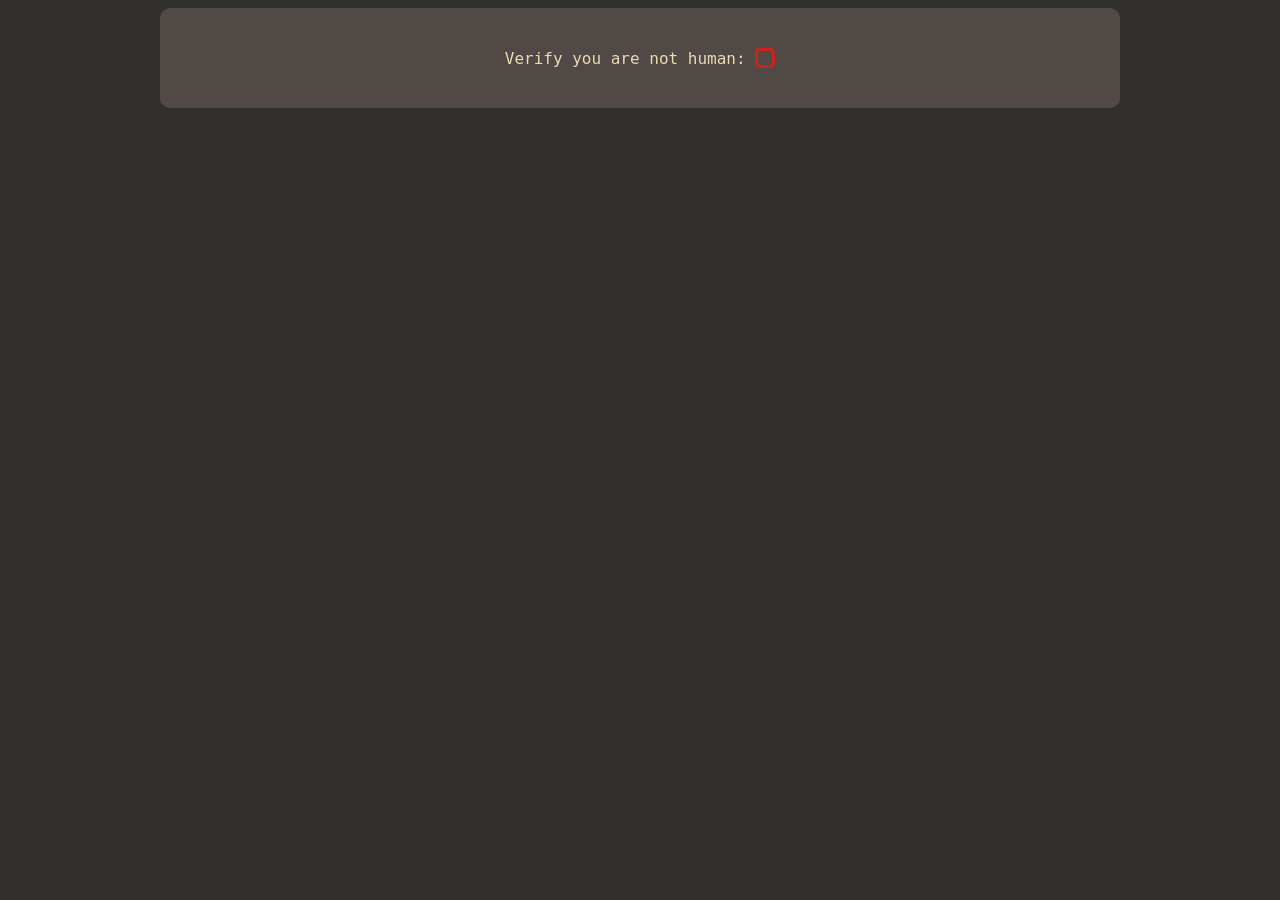
<file: index.html>
<html>
<head>
<link rel="stylesheet" href="verify.css" type="text/css">
<title>Chapterhause</title>
</head>
<body>


	<div class="verify">
		<p>Verify you are not human:
		<button onclick="window.location.replace('sartre.html')"> </button> 
	</div>
</body>
</html>
</file>
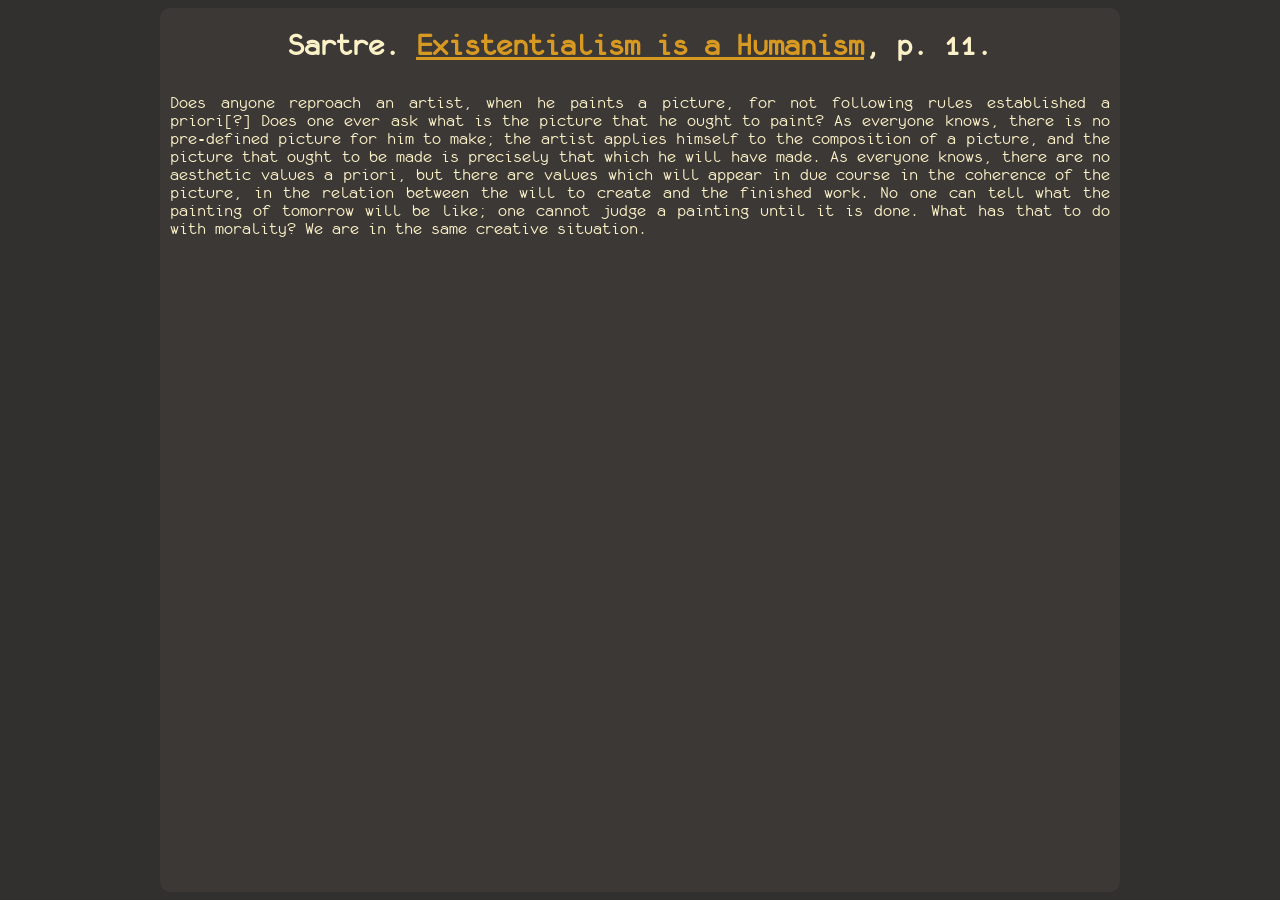
<file: sartre.html>
<html>
<head>
<link rel="stylesheet" href="quote.css" type="text/css">
<title>Chapterhause</title>
</head>
<body>

	<div class="page">	
	<h1>Sartre. <a href="https://warwick.ac.uk/fac/cross_fac/complexity/people/students/dtc/students2011/maitland/philosophy/sartre-eih.pdf">Existentialism is a Humanism</a>, p. 11.</h1>

	<p>Does anyone reproach an artist, when he paints a picture, for not following rules established a
priori[?] Does one ever ask what is the picture that he ought to paint? As everyone knows,
there is no pre-defined picture for him to make; the artist applies himself to the
composition of a picture, and the picture that ought to be made is precisely that which he
will have made. As everyone knows, there are no aesthetic values a priori, but there are
values which will appear in due course in the coherence of the picture, in the relation
between the will to create and the finished work. No one can tell what the painting of
tomorrow will be like; one cannot judge a painting until it is done. What has that to do with
morality? We are in the same creative situation. 
</div>
</body>
</html>
</file>
<file: verify.css>
body {	
	font-size: 17
	color: #EBDBB2;
	background-color: #32302F;
	font-family: "JetBrains Mono", monospace;	
}

.verify {
	margin: auto;
	width: 960px;	
	display: flex;
	align-items: center;
	justify-content: center;	
	height: 100px;
	color: #EBDBB2;
	background-color: #504945;
	border-radius: 10px;
}

button {
	background-color: #504945;
	color: #EBDBB2;
	border: 3px solid #CC241D;
	width: 20px;
	height: 20px;	
	border-radius: 5px;
}
</file>
<file: quote.css>
@font-face {
    font-family: monofur;
    src: url(monofur.ttf);
}

body {
	color: #FBF1C7;
	background-color: #32302F;
	font-family: monofur;
}

.page {
	width: 960px;
	margin: auto;
	height: 100%;
	align-items: center;	
	text-align: justify;
	text-justify: inter-word;
	display: flex;
	flex-direction: column;
  background-color: #3C3836;
	border-radius: 10px;
}

h1 {
  color: #FBF1C7;
}

p {
	margin: 10px;
	justify: center;
	font-size: 18
}

a:link {
	color: #D79921;
}

a:visited {
	color: #BDAE93;
}
</file>
